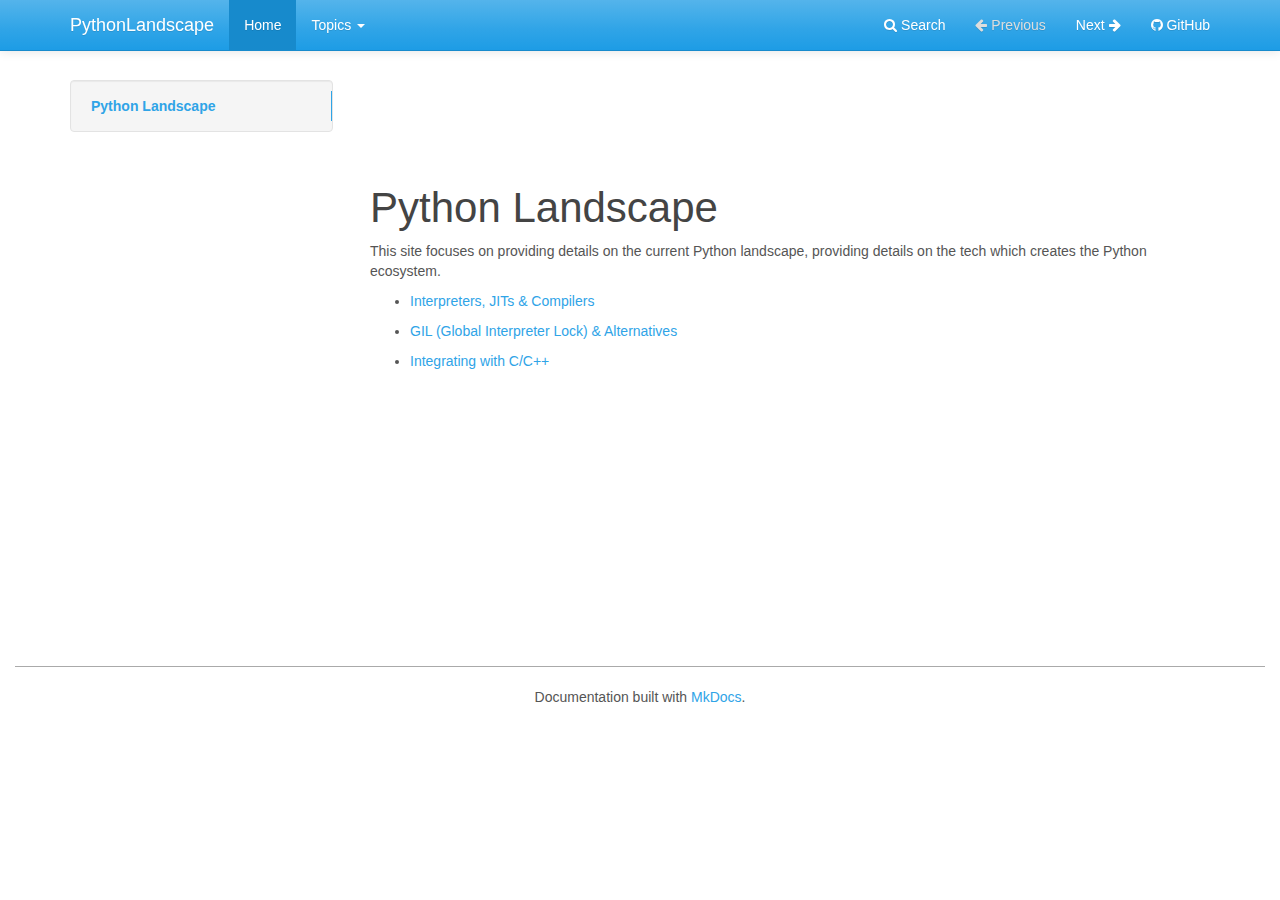
<file: index.html>
<!DOCTYPE html>
<html lang="en">
    <head>
        <meta charset="utf-8">
        <meta http-equiv="X-UA-Compatible" content="IE=edge">
        <meta name="viewport" content="width=device-width, initial-scale=1.0">
        
        
        
        <link rel="shortcut icon" href="./img/favicon.png">

	<title>PythonLandscape</title>

        <link href="./css/bootstrap-custom.min.css" rel="stylesheet">
        <link href="./css/font-awesome-4.0.3.css" rel="stylesheet">
        <link href="./css/base.css" rel="stylesheet">
        <link rel="stylesheet" href="./css/highlight.css">

        <!-- HTML5 shim and Respond.js IE8 support of HTML5 elements and media queries -->
        <!--[if lt IE 9]>
            <script src="https://oss.maxcdn.com/libs/html5shiv/3.7.0/html5shiv.js"></script>
            <script src="https://oss.maxcdn.com/libs/respond.js/1.3.0/respond.min.js"></script>
        <![endif]-->

        
        <script>
            (function(i,s,o,g,r,a,m){i['GoogleAnalyticsObject']=r;i[r]=i[r]||function(){
            (i[r].q=i[r].q||[]).push(arguments)},i[r].l=1*new Date();a=s.createElement(o),
            m=s.getElementsByTagName(o)[0];a.async=1;a.src=g;m.parentNode.insertBefore(a,m)
            })(window,document,'script','//www.google-analytics.com/analytics.js','ga');

            ga('create', 'UA-153541-12', 'www.pythonlandscape.org');
            ga('send', 'pageview');
        </script>
        
    </head>

    <body class="homepage">

        <div class="navbar navbar-default navbar-fixed-top" role="navigation">
    <div class="container">

        <!-- Collapsed navigation -->
        <div class="navbar-header">
            
            <!-- Expander button -->
            <button type="button" class="navbar-toggle" data-toggle="collapse" data-target=".navbar-collapse">
                <span class="sr-only">Toggle navigation</span>
                <span class="icon-bar"></span>
                <span class="icon-bar"></span>
                <span class="icon-bar"></span>
            </button>
            

            <!-- Main title -->
            <a class="navbar-brand" href=".">PythonLandscape</a>
        </div>

        <!-- Expanded navigation -->
        <div class="navbar-collapse collapse">
            
                <!-- Main navigation -->
                <ul class="nav navbar-nav">
                
                
                    <li class="active">
                        <a href=".">Home</a>
                    </li>
                
                
                
                    <li class="dropdown">
                        <a href="#" class="dropdown-toggle" data-toggle="dropdown">Topics <b class="caret"></b></a>
                        <ul class="dropdown-menu">
                        
                            
<li >
    <a href="interpreters_jits_and_compilers/">Interpreters, JITs & Compilers</a>
</li>

                        
                            
<li >
    <a href="gil/">GIL (Global Interpreter Lock) & Alternatives</a>
</li>

                        
                            
<li >
    <a href="integrating_c_and_cpp/">Integrating with C/C++</a>
</li>

                        
                        </ul>
                    </li>
                
                
                </ul>
            

            <ul class="nav navbar-nav navbar-right">
                <li>
                    <a href="#" data-toggle="modal" data-target="#mkdocs_search_modal">
                        <i class="fa fa-search"></i> Search
                    </a>
                </li>
                
                    <li class="disabled">
                        <a rel="next" >
                            <i class="fa fa-arrow-left"></i> Previous
                        </a>
                    </li>
                    <li >
                        <a rel="prev" href="interpreters_jits_and_compilers/">
                            Next <i class="fa fa-arrow-right"></i>
                        </a>
                    </li>
                
                
                    <li>
                        <a href="https://github.com/pythonlandscape/pythonlandscape.github.io/">
                            
                                <i class="fa fa-github"></i>
                            
                            GitHub
                        </a>
                    </li>
                
            </ul>
        </div>
    </div>
</div>

        <div class="container">
            
                <div class="col-md-3"><div class="bs-sidebar hidden-print affix well" role="complementary">
    <ul class="nav bs-sidenav">
    
        <li class="main active"><a href="#python-landscape">Python Landscape</a></li>
        
    
    </ul>
</div></div>
                <div class="col-md-9" role="main">

<div>
<script async src="//pagead2.googlesyndication.com/pagead/js/adsbygoogle.js"></script>
<!-- mu-repo horizontal -->
<ins class="adsbygoogle"
     style="display:inline-block;width:728px;height:90px"
     data-ad-client="ca-pub-9116695766406448"
     data-ad-slot="9828685478"></ins>
<script>
(adsbygoogle = window.adsbygoogle || []).push({});
</script>
</div>

<h1 id="python-landscape">Python Landscape</h1>
<p>This site focuses on providing details on the current Python landscape, providing
details on the tech which creates the Python ecosystem. </p>
<ul>
<li>
<p><a href="interpreters_jits_and_compilers/">Interpreters, JITs &amp; Compilers</a></p>
</li>
<li>
<p><a href="gil/">GIL (Global Interpreter Lock) &amp; Alternatives</a></p>
</li>
<li>
<p><a href="integrating_c_and_cpp/">Integrating with C/C++</a></p>
</li>
</ul>
<br/>
<br/>
<div>
<script async src="//pagead2.googlesyndication.com/pagead/js/adsbygoogle.js"></script>
<!-- mu-repo horizontal -->
<ins class="adsbygoogle"
     style="display:inline-block;width:728px;height:90px"
     data-ad-client="ca-pub-9116695766406448"
     data-ad-slot="9828685478"></ins>
<script>
(adsbygoogle = window.adsbygoogle || []).push({});
</script>
</div></div>
            
        </div>

        <footer class="col-md-12">
            <hr>
            
            <p>Documentation built with <a href="http://www.mkdocs.org/">MkDocs</a>.</p>
        </footer>

        <script src="./js/jquery-1.10.2.min.js"></script>
        <script src="./js/bootstrap-3.0.3.min.js"></script>
        <script src="./js/highlight.pack.js"></script>
        <script>var base_url = '.';</script>
        <script data-main="./mkdocs/js/search.js" src="./mkdocs/js/require.js"></script>
        <script src="./js/base.js"></script>

        <div class="modal" id="mkdocs_search_modal" tabindex="-1" role="dialog" aria-labelledby="Search Modal" aria-hidden="true">
            <div class="modal-dialog">
                <div class="modal-content">
                    <div class="modal-header">
                        <button type="button" class="close" data-dismiss="modal"><span aria-hidden="true">&times;</span><span class="sr-only">Close</span></button>
                        <h4 class="modal-title" id="exampleModalLabel">Search</h4>
                    </div>
                    <div class="modal-body">
                        <p>
                            From here you can search these documents. Enter
                            your search terms below.
                        </p>
                        <form role="form">
                            <div class="form-group">
                                <input type="text" class="form-control" placeholder="Search..." id="mkdocs-search-query">
                            </div>
                        </form>
                        <div id="mkdocs-search-results"></div>
                    </div>
                    <div class="modal-footer">
                    </div>
                </div>
            </div>
        </div>

    </body>
</html>

<!--
MkDocs version : 0.13.3
Build Date UTC : 2015-07-30 18:03:54.366000
-->
</file>
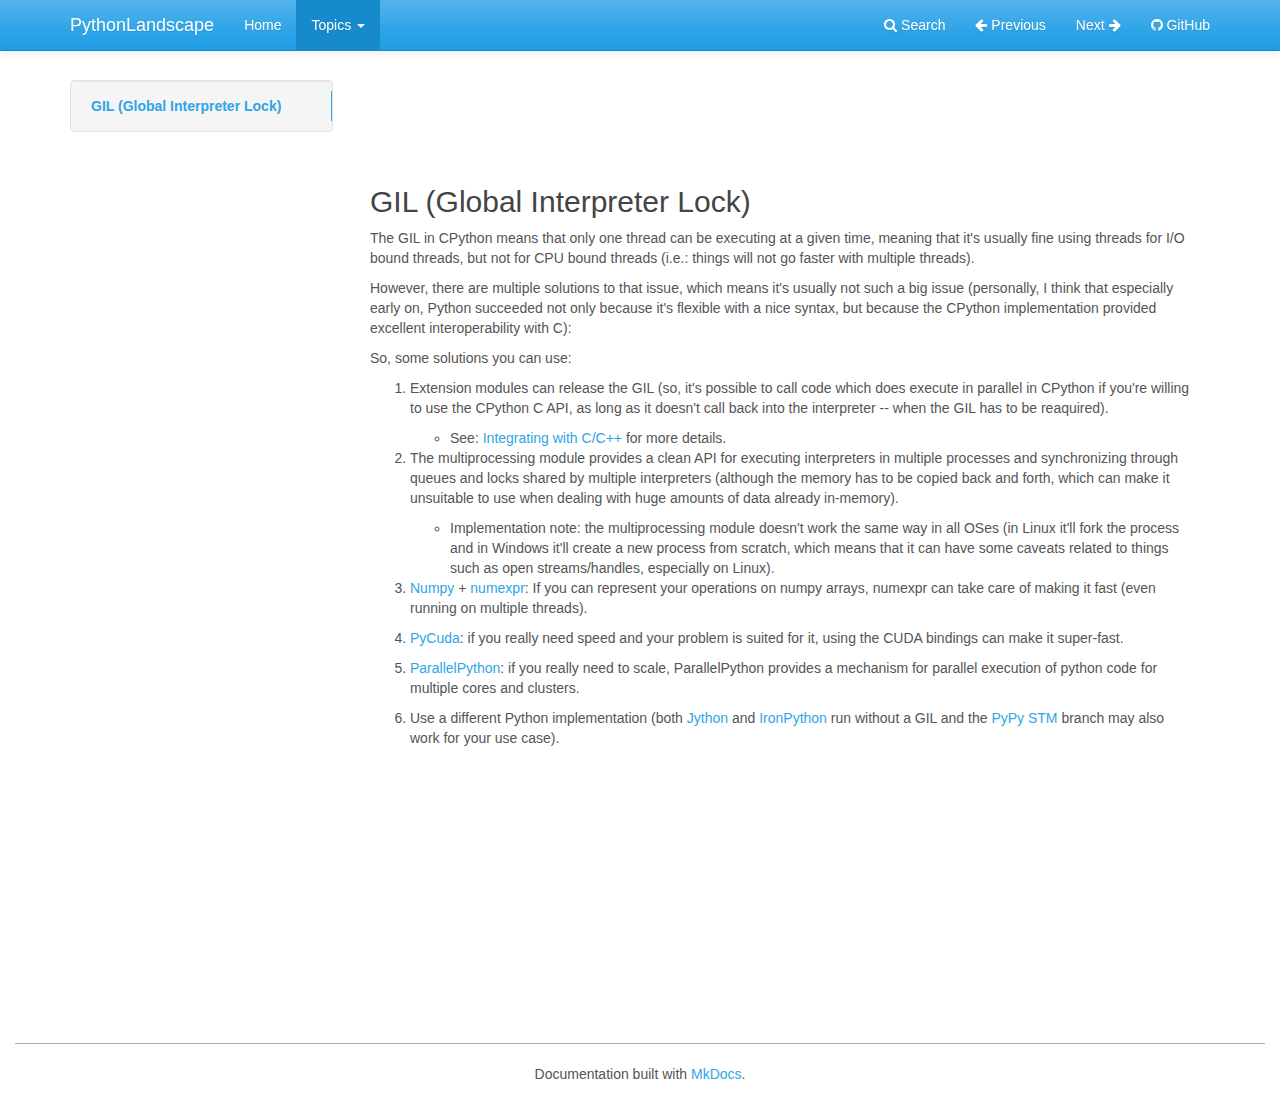
<file: gil/index.html>
<!DOCTYPE html>
<html lang="en">
    <head>
        <meta charset="utf-8">
        <meta http-equiv="X-UA-Compatible" content="IE=edge">
        <meta name="viewport" content="width=device-width, initial-scale=1.0">
        
        
        
        <link rel="shortcut icon" href="../img/favicon.png">

	<title>GIL (Global Interpreter Lock) & Alternatives - PythonLandscape</title>

        <link href="../css/bootstrap-custom.min.css" rel="stylesheet">
        <link href="../css/font-awesome-4.0.3.css" rel="stylesheet">
        <link href="../css/base.css" rel="stylesheet">
        <link rel="stylesheet" href="../css/highlight.css">

        <!-- HTML5 shim and Respond.js IE8 support of HTML5 elements and media queries -->
        <!--[if lt IE 9]>
            <script src="https://oss.maxcdn.com/libs/html5shiv/3.7.0/html5shiv.js"></script>
            <script src="https://oss.maxcdn.com/libs/respond.js/1.3.0/respond.min.js"></script>
        <![endif]-->

        
        <script>
            (function(i,s,o,g,r,a,m){i['GoogleAnalyticsObject']=r;i[r]=i[r]||function(){
            (i[r].q=i[r].q||[]).push(arguments)},i[r].l=1*new Date();a=s.createElement(o),
            m=s.getElementsByTagName(o)[0];a.async=1;a.src=g;m.parentNode.insertBefore(a,m)
            })(window,document,'script','//www.google-analytics.com/analytics.js','ga');

            ga('create', 'UA-153541-12', 'www.pythonlandscape.org');
            ga('send', 'pageview');
        </script>
        
    </head>

    <body>

        <div class="navbar navbar-default navbar-fixed-top" role="navigation">
    <div class="container">

        <!-- Collapsed navigation -->
        <div class="navbar-header">
            
            <!-- Expander button -->
            <button type="button" class="navbar-toggle" data-toggle="collapse" data-target=".navbar-collapse">
                <span class="sr-only">Toggle navigation</span>
                <span class="icon-bar"></span>
                <span class="icon-bar"></span>
                <span class="icon-bar"></span>
            </button>
            

            <!-- Main title -->
            <a class="navbar-brand" href="..">PythonLandscape</a>
        </div>

        <!-- Expanded navigation -->
        <div class="navbar-collapse collapse">
            
                <!-- Main navigation -->
                <ul class="nav navbar-nav">
                
                
                    <li >
                        <a href="..">Home</a>
                    </li>
                
                
                
                    <li class="dropdown active">
                        <a href="#" class="dropdown-toggle" data-toggle="dropdown">Topics <b class="caret"></b></a>
                        <ul class="dropdown-menu">
                        
                            
<li >
    <a href="../interpreters_jits_and_compilers/">Interpreters, JITs & Compilers</a>
</li>

                        
                            
<li class="active">
    <a href="./">GIL (Global Interpreter Lock) & Alternatives</a>
</li>

                        
                            
<li >
    <a href="../integrating_c_and_cpp/">Integrating with C/C++</a>
</li>

                        
                        </ul>
                    </li>
                
                
                </ul>
            

            <ul class="nav navbar-nav navbar-right">
                <li>
                    <a href="#" data-toggle="modal" data-target="#mkdocs_search_modal">
                        <i class="fa fa-search"></i> Search
                    </a>
                </li>
                
                    <li >
                        <a rel="next" href="../interpreters_jits_and_compilers/">
                            <i class="fa fa-arrow-left"></i> Previous
                        </a>
                    </li>
                    <li >
                        <a rel="prev" href="../integrating_c_and_cpp/">
                            Next <i class="fa fa-arrow-right"></i>
                        </a>
                    </li>
                
                
                    <li>
                        <a href="https://github.com/pythonlandscape/pythonlandscape.github.io/">
                            
                                <i class="fa fa-github"></i>
                            
                            GitHub
                        </a>
                    </li>
                
            </ul>
        </div>
    </div>
</div>

        <div class="container">
            
                <div class="col-md-3"><div class="bs-sidebar hidden-print affix well" role="complementary">
    <ul class="nav bs-sidenav">
    
        <li class="main active"><a href="#gil-global-interpreter-lock">GIL (Global Interpreter Lock)</a></li>
        
    
    </ul>
</div></div>
                <div class="col-md-9" role="main">

<div>
<script async src="//pagead2.googlesyndication.com/pagead/js/adsbygoogle.js"></script>
<!-- mu-repo horizontal -->
<ins class="adsbygoogle"
     style="display:inline-block;width:728px;height:90px"
     data-ad-client="ca-pub-9116695766406448"
     data-ad-slot="9828685478"></ins>
<script>
(adsbygoogle = window.adsbygoogle || []).push({});
</script>
</div>

<h2 id="gil-global-interpreter-lock">GIL (Global Interpreter Lock)</h2>
<p>The GIL in CPython means that only one thread can be executing at a given time, meaning that it's usually fine using threads for I/O bound threads, but not for CPU bound threads (i.e.: things will not go faster with multiple threads).</p>
<p>However, there are multiple solutions to that issue, which means it's usually not such a big issue (personally, I think that especially early on, Python succeeded not only because it's flexible with a nice syntax, but because the CPython implementation provided excellent interoperability with C):</p>
<p>So, some solutions you can use:</p>
<ol>
<li>
<p>Extension modules can release the GIL (so, it's possible to call code which does execute in parallel in CPython if you're willing to use the CPython C API, as long as it doesn't call back into the interpreter -- when the GIL has to be reaquired). </p>
<ul>
<li>See: <a href="../integrating_c_and_cpp/">Integrating with C/C++</a> for more details.</li>
</ul>
</li>
<li>
<p>The multiprocessing module provides a clean API for executing interpreters in multiple processes and synchronizing through queues and locks shared by multiple interpreters (although the memory has to be copied back and forth, which can make it unsuitable to use when dealing with huge amounts of data already in-memory).</p>
<ul>
<li>Implementation note: the multiprocessing module doesn't work the same way in all OSes (in Linux it'll fork the process and in Windows it'll create a new process from scratch, which means that it can have some caveats related to things such as open streams/handles, especially on Linux).</li>
</ul>
</li>
<li>
<p><a href="http://www.numpy.org/">Numpy</a> + <a href="https://github.com/pydata/numexpr">numexpr</a>: If you can represent your operations on numpy arrays, numexpr can take care of making it fast (even running on multiple threads).</p>
</li>
<li>
<p><a href="http://mathema.tician.de/software/pycuda/">PyCuda</a>: if you really need speed and your problem is suited for it, using the CUDA bindings can make it super-fast.</p>
</li>
<li>
<p><a href="http://www.parallelpython.com/">ParallelPython</a>: if you really need to scale, ParallelPython provides a mechanism for parallel execution of python code for multiple cores and clusters.</p>
</li>
<li>
<p>Use a different Python implementation (both <a href="http://www.jython.org/">Jython</a> and <a href="http://ironpython.net/">IronPython</a> run without a GIL and the <a href="http://pypy.readthedocs.org/en/latest/stm.html">PyPy STM</a> branch may also work for your use case).</p>
</li>
</ol>
<br/>
<br/>
<div>
<script async src="//pagead2.googlesyndication.com/pagead/js/adsbygoogle.js"></script>
<!-- mu-repo horizontal -->
<ins class="adsbygoogle"
     style="display:inline-block;width:728px;height:90px"
     data-ad-client="ca-pub-9116695766406448"
     data-ad-slot="9828685478"></ins>
<script>
(adsbygoogle = window.adsbygoogle || []).push({});
</script>
</div></div>
            
        </div>

        <footer class="col-md-12">
            <hr>
            
            <p>Documentation built with <a href="http://www.mkdocs.org/">MkDocs</a>.</p>
        </footer>

        <script src="../js/jquery-1.10.2.min.js"></script>
        <script src="../js/bootstrap-3.0.3.min.js"></script>
        <script src="../js/highlight.pack.js"></script>
        <script>var base_url = '..';</script>
        <script data-main="../mkdocs/js/search.js" src="../mkdocs/js/require.js"></script>
        <script src="../js/base.js"></script>

        <div class="modal" id="mkdocs_search_modal" tabindex="-1" role="dialog" aria-labelledby="Search Modal" aria-hidden="true">
            <div class="modal-dialog">
                <div class="modal-content">
                    <div class="modal-header">
                        <button type="button" class="close" data-dismiss="modal"><span aria-hidden="true">&times;</span><span class="sr-only">Close</span></button>
                        <h4 class="modal-title" id="exampleModalLabel">Search</h4>
                    </div>
                    <div class="modal-body">
                        <p>
                            From here you can search these documents. Enter
                            your search terms below.
                        </p>
                        <form role="form">
                            <div class="form-group">
                                <input type="text" class="form-control" placeholder="Search..." id="mkdocs-search-query">
                            </div>
                        </form>
                        <div id="mkdocs-search-results"></div>
                    </div>
                    <div class="modal-footer">
                    </div>
                </div>
            </div>
        </div>

    </body>
</html>
</file>
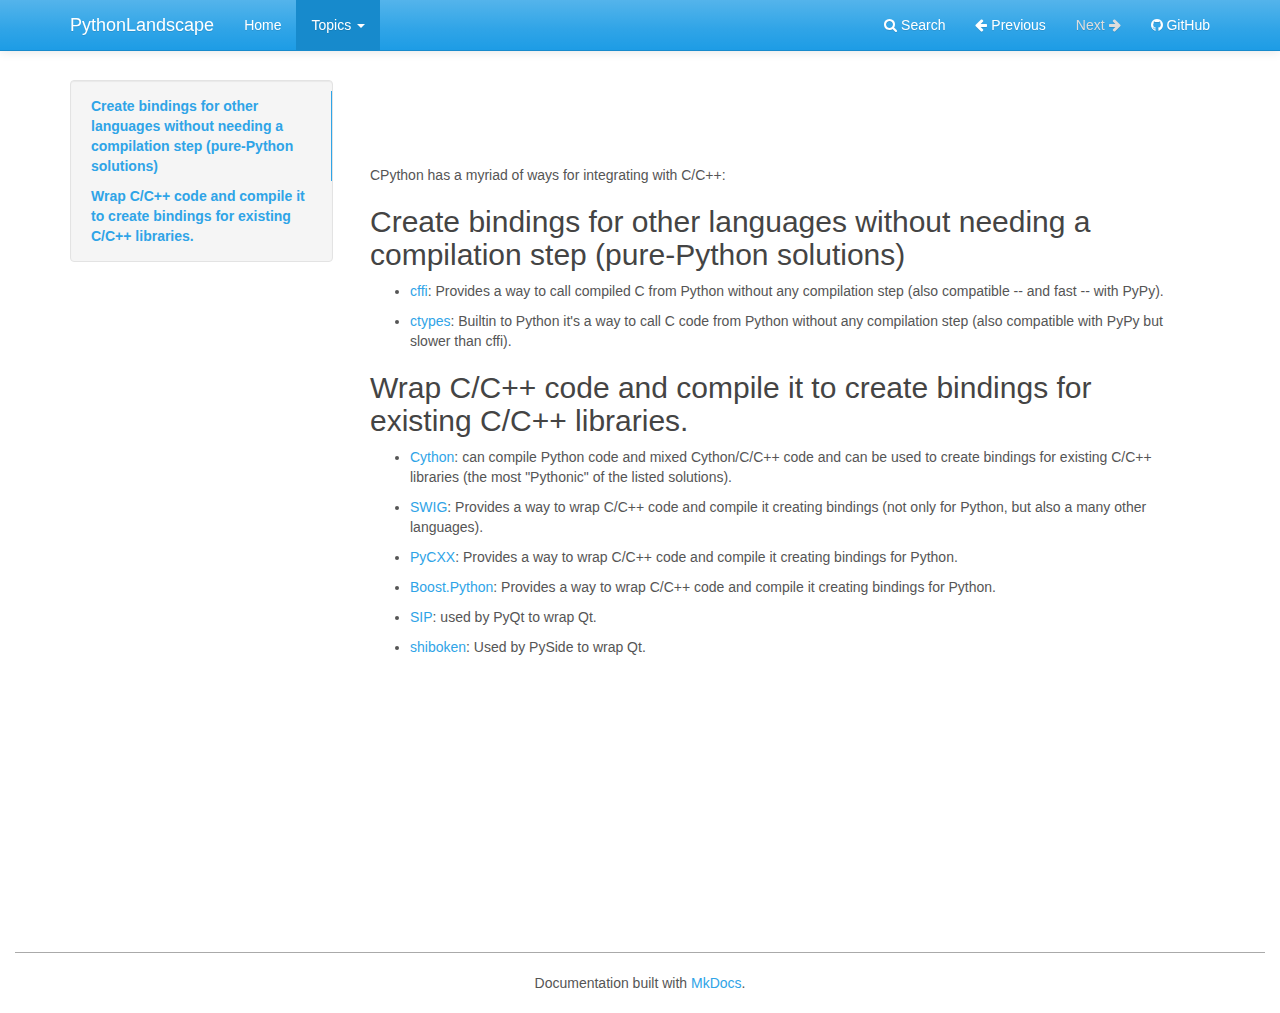
<file: integrating_c_and_cpp/index.html>
<!DOCTYPE html>
<html lang="en">
    <head>
        <meta charset="utf-8">
        <meta http-equiv="X-UA-Compatible" content="IE=edge">
        <meta name="viewport" content="width=device-width, initial-scale=1.0">
        
        
        
        <link rel="shortcut icon" href="../img/favicon.png">

	<title>Integrating with C/C++ - PythonLandscape</title>

        <link href="../css/bootstrap-custom.min.css" rel="stylesheet">
        <link href="../css/font-awesome-4.0.3.css" rel="stylesheet">
        <link href="../css/base.css" rel="stylesheet">
        <link rel="stylesheet" href="../css/highlight.css">

        <!-- HTML5 shim and Respond.js IE8 support of HTML5 elements and media queries -->
        <!--[if lt IE 9]>
            <script src="https://oss.maxcdn.com/libs/html5shiv/3.7.0/html5shiv.js"></script>
            <script src="https://oss.maxcdn.com/libs/respond.js/1.3.0/respond.min.js"></script>
        <![endif]-->

        
        <script>
            (function(i,s,o,g,r,a,m){i['GoogleAnalyticsObject']=r;i[r]=i[r]||function(){
            (i[r].q=i[r].q||[]).push(arguments)},i[r].l=1*new Date();a=s.createElement(o),
            m=s.getElementsByTagName(o)[0];a.async=1;a.src=g;m.parentNode.insertBefore(a,m)
            })(window,document,'script','//www.google-analytics.com/analytics.js','ga');

            ga('create', 'UA-153541-12', 'www.pythonlandscape.org');
            ga('send', 'pageview');
        </script>
        
    </head>

    <body>

        <div class="navbar navbar-default navbar-fixed-top" role="navigation">
    <div class="container">

        <!-- Collapsed navigation -->
        <div class="navbar-header">
            
            <!-- Expander button -->
            <button type="button" class="navbar-toggle" data-toggle="collapse" data-target=".navbar-collapse">
                <span class="sr-only">Toggle navigation</span>
                <span class="icon-bar"></span>
                <span class="icon-bar"></span>
                <span class="icon-bar"></span>
            </button>
            

            <!-- Main title -->
            <a class="navbar-brand" href="..">PythonLandscape</a>
        </div>

        <!-- Expanded navigation -->
        <div class="navbar-collapse collapse">
            
                <!-- Main navigation -->
                <ul class="nav navbar-nav">
                
                
                    <li >
                        <a href="..">Home</a>
                    </li>
                
                
                
                    <li class="dropdown active">
                        <a href="#" class="dropdown-toggle" data-toggle="dropdown">Topics <b class="caret"></b></a>
                        <ul class="dropdown-menu">
                        
                            
<li >
    <a href="../interpreters_jits_and_compilers/">Interpreters, JITs & Compilers</a>
</li>

                        
                            
<li >
    <a href="../gil/">GIL (Global Interpreter Lock) & Alternatives</a>
</li>

                        
                            
<li class="active">
    <a href="./">Integrating with C/C++</a>
</li>

                        
                        </ul>
                    </li>
                
                
                </ul>
            

            <ul class="nav navbar-nav navbar-right">
                <li>
                    <a href="#" data-toggle="modal" data-target="#mkdocs_search_modal">
                        <i class="fa fa-search"></i> Search
                    </a>
                </li>
                
                    <li >
                        <a rel="next" href="../gil/">
                            <i class="fa fa-arrow-left"></i> Previous
                        </a>
                    </li>
                    <li class="disabled">
                        <a rel="prev" >
                            Next <i class="fa fa-arrow-right"></i>
                        </a>
                    </li>
                
                
                    <li>
                        <a href="https://github.com/pythonlandscape/pythonlandscape.github.io/">
                            
                                <i class="fa fa-github"></i>
                            
                            GitHub
                        </a>
                    </li>
                
            </ul>
        </div>
    </div>
</div>

        <div class="container">
            
                <div class="col-md-3"><div class="bs-sidebar hidden-print affix well" role="complementary">
    <ul class="nav bs-sidenav">
    
        <li class="main active"><a href="#create-bindings-for-other-languages-without-needing-a-compilation-step-pure-python-solutions">Create bindings for other languages without needing a compilation step (pure-Python solutions)</a></li>
        
    
        <li class="main "><a href="#wrap-cc-code-and-compile-it-to-create-bindings-for-existing-cc-libraries">Wrap C/C++ code and compile it to create bindings for existing C/C++ libraries.</a></li>
        
    
    </ul>
</div></div>
                <div class="col-md-9" role="main">

<div>
<script async src="//pagead2.googlesyndication.com/pagead/js/adsbygoogle.js"></script>
<!-- mu-repo horizontal -->
<ins class="adsbygoogle"
     style="display:inline-block;width:728px;height:90px"
     data-ad-client="ca-pub-9116695766406448"
     data-ad-slot="9828685478"></ins>
<script>
(adsbygoogle = window.adsbygoogle || []).push({});
</script>
</div>

<p>CPython has a myriad of ways for integrating with C/C++:</p>
<h2 id="create-bindings-for-other-languages-without-needing-a-compilation-step-pure-python-solutions">Create bindings for other languages without needing a compilation step (pure-Python solutions)</h2>
<ul>
<li>
<p><a href="https://cffi.readthedocs.org/en/latest/">cffi</a>: Provides a way to call compiled C from Python without any compilation step (also compatible -- and fast -- with PyPy).</p>
</li>
<li>
<p><a href="https://docs.python.org/3/library/ctypes.html">ctypes</a>: Builtin to Python it's a way to call C code from Python without any compilation step (also compatible with PyPy but slower than cffi).</p>
</li>
</ul>
<h2 id="wrap-cc-code-and-compile-it-to-create-bindings-for-existing-cc-libraries">Wrap C/C++ code and compile it to create bindings for existing C/C++ libraries.</h2>
<ul>
<li>
<p><a href="http://cython.org/">Cython</a>: can compile Python code and mixed Cython/C/C++ code and can be used to create bindings for existing C/C++ libraries (the most "Pythonic" of the listed solutions).</p>
</li>
<li>
<p><a href="http://www.swig.org/">SWIG</a>: Provides a way to wrap C/C++ code and compile it creating bindings (not only for Python, but also a many other languages).</p>
</li>
<li>
<p><a href="http://cxx.sourceforge.net/">PyCXX</a>: Provides a way to wrap C/C++ code and compile it creating bindings for Python.</p>
</li>
<li>
<p><a href="http://www.boost.org/doc/libs/1_58_0/libs/python/doc/">Boost.Python</a>: Provides a way to wrap C/C++ code and compile it creating bindings for Python.</p>
</li>
<li>
<p><a href="http://riverbankcomputing.co.uk/software/sip/intro">SIP</a>: used by PyQt to wrap Qt.</p>
</li>
<li>
<p><a href="https://shiboken.readthedocs.org/en/latest/">shiboken</a>: Used by PySide to wrap Qt.</p>
</li>
</ul>
<br/>
<br/>
<div>
<script async src="//pagead2.googlesyndication.com/pagead/js/adsbygoogle.js"></script>
<!-- mu-repo horizontal -->
<ins class="adsbygoogle"
     style="display:inline-block;width:728px;height:90px"
     data-ad-client="ca-pub-9116695766406448"
     data-ad-slot="9828685478"></ins>
<script>
(adsbygoogle = window.adsbygoogle || []).push({});
</script>
</div></div>
            
        </div>

        <footer class="col-md-12">
            <hr>
            
            <p>Documentation built with <a href="http://www.mkdocs.org/">MkDocs</a>.</p>
        </footer>

        <script src="../js/jquery-1.10.2.min.js"></script>
        <script src="../js/bootstrap-3.0.3.min.js"></script>
        <script src="../js/highlight.pack.js"></script>
        <script>var base_url = '..';</script>
        <script data-main="../mkdocs/js/search.js" src="../mkdocs/js/require.js"></script>
        <script src="../js/base.js"></script>

        <div class="modal" id="mkdocs_search_modal" tabindex="-1" role="dialog" aria-labelledby="Search Modal" aria-hidden="true">
            <div class="modal-dialog">
                <div class="modal-content">
                    <div class="modal-header">
                        <button type="button" class="close" data-dismiss="modal"><span aria-hidden="true">&times;</span><span class="sr-only">Close</span></button>
                        <h4 class="modal-title" id="exampleModalLabel">Search</h4>
                    </div>
                    <div class="modal-body">
                        <p>
                            From here you can search these documents. Enter
                            your search terms below.
                        </p>
                        <form role="form">
                            <div class="form-group">
                                <input type="text" class="form-control" placeholder="Search..." id="mkdocs-search-query">
                            </div>
                        </form>
                        <div id="mkdocs-search-results"></div>
                    </div>
                    <div class="modal-footer">
                    </div>
                </div>
            </div>
        </div>

    </body>
</html>
</file>
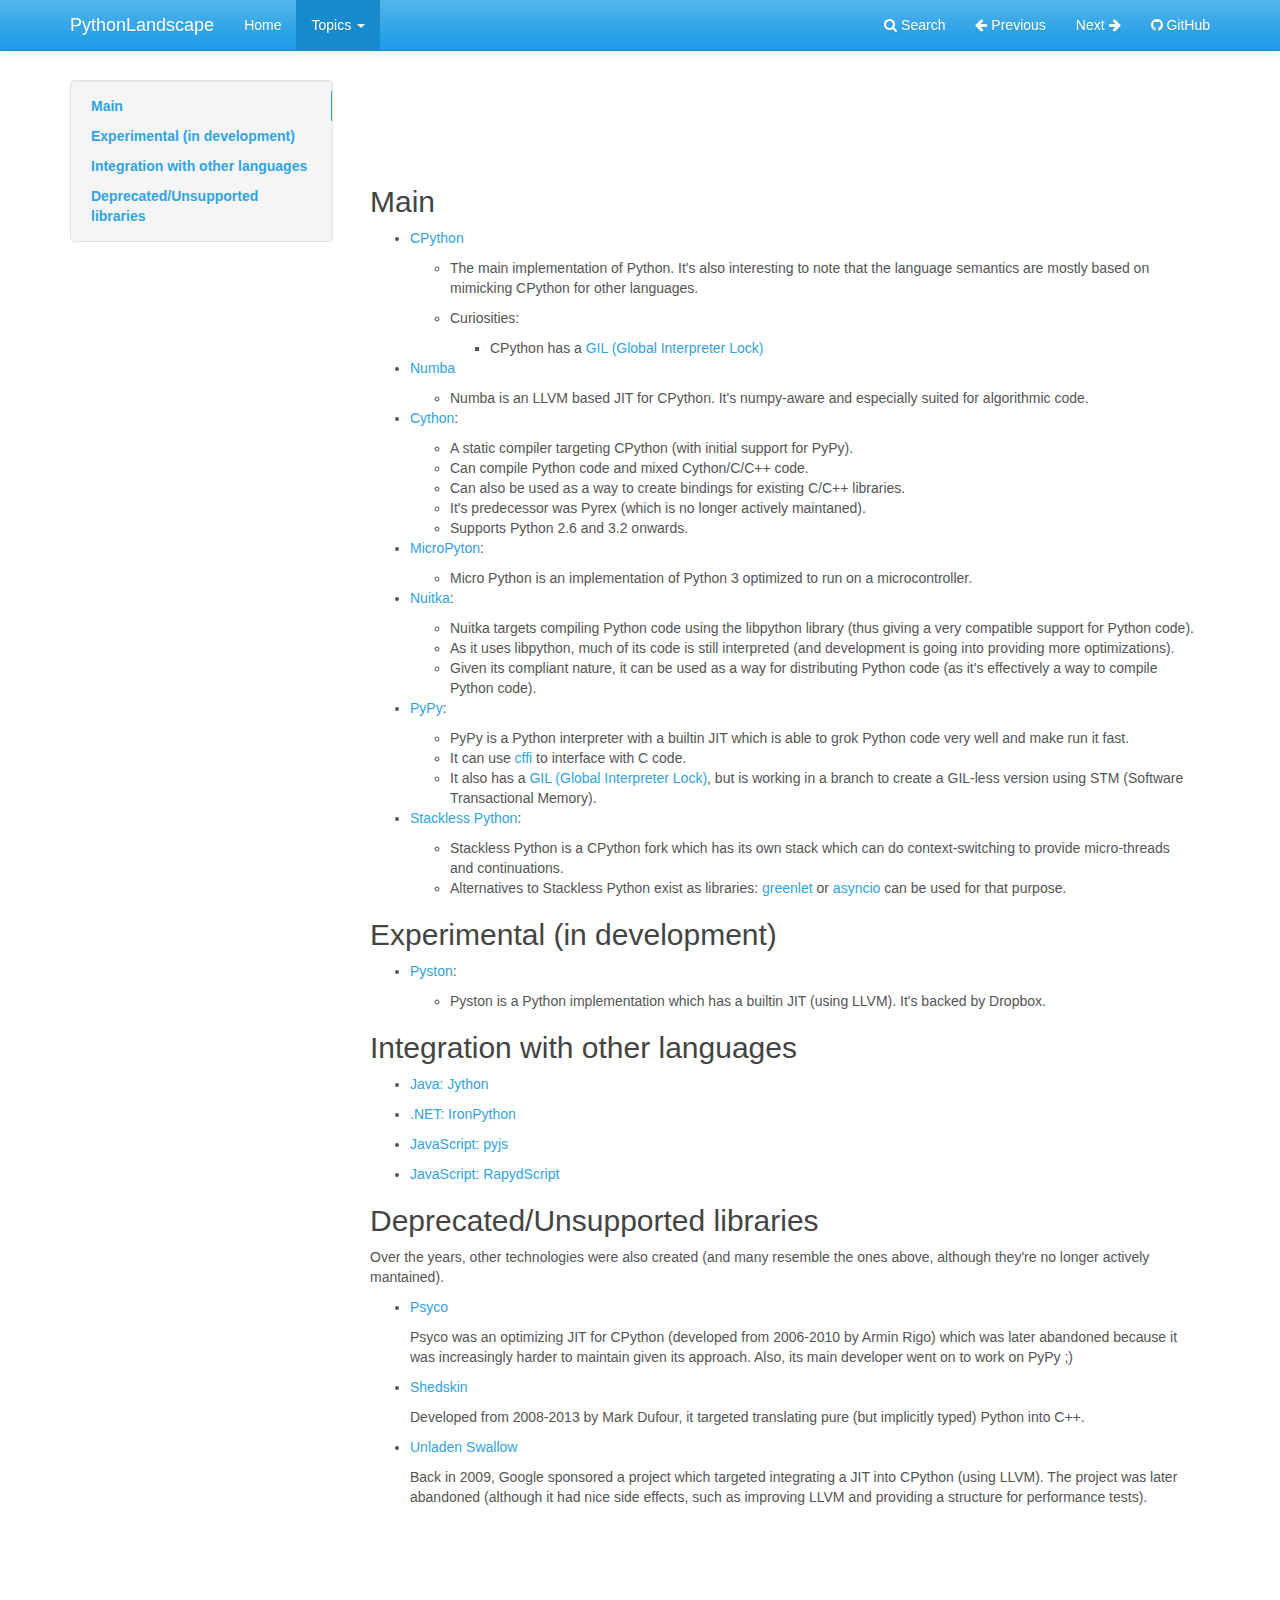
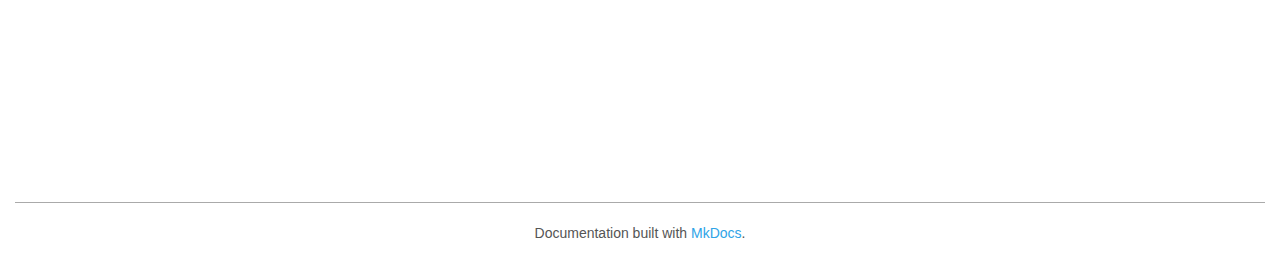
<file: interpreters_jits_and_compilers/index.html>
<!DOCTYPE html>
<html lang="en">
    <head>
        <meta charset="utf-8">
        <meta http-equiv="X-UA-Compatible" content="IE=edge">
        <meta name="viewport" content="width=device-width, initial-scale=1.0">
        
        
        
        <link rel="shortcut icon" href="../img/favicon.png">

	<title>Interpreters, JITs & Compilers - PythonLandscape</title>

        <link href="../css/bootstrap-custom.min.css" rel="stylesheet">
        <link href="../css/font-awesome-4.0.3.css" rel="stylesheet">
        <link href="../css/base.css" rel="stylesheet">
        <link rel="stylesheet" href="../css/highlight.css">

        <!-- HTML5 shim and Respond.js IE8 support of HTML5 elements and media queries -->
        <!--[if lt IE 9]>
            <script src="https://oss.maxcdn.com/libs/html5shiv/3.7.0/html5shiv.js"></script>
            <script src="https://oss.maxcdn.com/libs/respond.js/1.3.0/respond.min.js"></script>
        <![endif]-->

        
        <script>
            (function(i,s,o,g,r,a,m){i['GoogleAnalyticsObject']=r;i[r]=i[r]||function(){
            (i[r].q=i[r].q||[]).push(arguments)},i[r].l=1*new Date();a=s.createElement(o),
            m=s.getElementsByTagName(o)[0];a.async=1;a.src=g;m.parentNode.insertBefore(a,m)
            })(window,document,'script','//www.google-analytics.com/analytics.js','ga');

            ga('create', 'UA-153541-12', 'www.pythonlandscape.org');
            ga('send', 'pageview');
        </script>
        
    </head>

    <body>

        <div class="navbar navbar-default navbar-fixed-top" role="navigation">
    <div class="container">

        <!-- Collapsed navigation -->
        <div class="navbar-header">
            
            <!-- Expander button -->
            <button type="button" class="navbar-toggle" data-toggle="collapse" data-target=".navbar-collapse">
                <span class="sr-only">Toggle navigation</span>
                <span class="icon-bar"></span>
                <span class="icon-bar"></span>
                <span class="icon-bar"></span>
            </button>
            

            <!-- Main title -->
            <a class="navbar-brand" href="..">PythonLandscape</a>
        </div>

        <!-- Expanded navigation -->
        <div class="navbar-collapse collapse">
            
                <!-- Main navigation -->
                <ul class="nav navbar-nav">
                
                
                    <li >
                        <a href="..">Home</a>
                    </li>
                
                
                
                    <li class="dropdown active">
                        <a href="#" class="dropdown-toggle" data-toggle="dropdown">Topics <b class="caret"></b></a>
                        <ul class="dropdown-menu">
                        
                            
<li class="active">
    <a href="./">Interpreters, JITs & Compilers</a>
</li>

                        
                            
<li >
    <a href="../gil/">GIL (Global Interpreter Lock) & Alternatives</a>
</li>

                        
                            
<li >
    <a href="../integrating_c_and_cpp/">Integrating with C/C++</a>
</li>

                        
                        </ul>
                    </li>
                
                
                </ul>
            

            <ul class="nav navbar-nav navbar-right">
                <li>
                    <a href="#" data-toggle="modal" data-target="#mkdocs_search_modal">
                        <i class="fa fa-search"></i> Search
                    </a>
                </li>
                
                    <li >
                        <a rel="next" href="..">
                            <i class="fa fa-arrow-left"></i> Previous
                        </a>
                    </li>
                    <li >
                        <a rel="prev" href="../gil/">
                            Next <i class="fa fa-arrow-right"></i>
                        </a>
                    </li>
                
                
                    <li>
                        <a href="https://github.com/pythonlandscape/pythonlandscape.github.io/">
                            
                                <i class="fa fa-github"></i>
                            
                            GitHub
                        </a>
                    </li>
                
            </ul>
        </div>
    </div>
</div>

        <div class="container">
            
                <div class="col-md-3"><div class="bs-sidebar hidden-print affix well" role="complementary">
    <ul class="nav bs-sidenav">
    
        <li class="main active"><a href="#main">Main</a></li>
        
    
        <li class="main "><a href="#experimental-in-development">Experimental (in development)</a></li>
        
    
        <li class="main "><a href="#integration-with-other-languages">Integration with other languages</a></li>
        
    
        <li class="main "><a href="#deprecatedunsupported-libraries">Deprecated/Unsupported libraries</a></li>
        
    
    </ul>
</div></div>
                <div class="col-md-9" role="main">

<div>
<script async src="//pagead2.googlesyndication.com/pagead/js/adsbygoogle.js"></script>
<!-- mu-repo horizontal -->
<ins class="adsbygoogle"
     style="display:inline-block;width:728px;height:90px"
     data-ad-client="ca-pub-9116695766406448"
     data-ad-slot="9828685478"></ins>
<script>
(adsbygoogle = window.adsbygoogle || []).push({});
</script>
</div>

<h2 id="main">Main</h2>
<ul>
<li>
<p><a href="http://www.python.org">CPython</a></p>
<ul>
<li>
<p>The main implementation of Python. It's also interesting to note that the language semantics are mostly based on mimicking CPython for other languages. </p>
</li>
<li>
<p>Curiosities:</p>
<ul>
<li>CPython has a <a href="../gil/">GIL (Global Interpreter Lock)</a></li>
</ul>
</li>
</ul>
</li>
<li>
<p><a href="http://numba.pydata.org/">Numba</a></p>
<ul>
<li>Numba is an LLVM based JIT for CPython. It's numpy-aware and especially suited for algorithmic code. </li>
</ul>
</li>
<li>
<p><a href="http://cython.org/">Cython</a>: </p>
<ul>
<li>A static compiler targeting CPython (with initial support for PyPy).</li>
<li>Can compile Python code and mixed Cython/C/C++ code.</li>
<li>Can also be used as a way to create bindings for existing C/C++ libraries.</li>
<li>It's predecessor was Pyrex (which is no longer actively maintaned).</li>
<li>Supports Python 2.6 and 3.2 onwards.</li>
</ul>
</li>
<li>
<p><a href="https://micropython.org/">MicroPyton</a>:</p>
<ul>
<li>Micro Python is an implementation of Python 3 optimized to run on a microcontroller.</li>
</ul>
</li>
<li>
<p><a href="http://nuitka.net/">Nuitka</a>:</p>
<ul>
<li>Nuitka targets compiling Python code using the libpython library (thus giving a very compatible support for Python code).</li>
<li>As it uses libpython, much of its code is still interpreted (and development is going into providing more optimizations).</li>
<li>Given its compliant nature, it can be used as a way for distributing Python code (as it's effectively a way to compile Python code).</li>
</ul>
</li>
<li>
<p><a href="http://pypy.org/">PyPy</a>:</p>
<ul>
<li>PyPy is a Python interpreter with a builtin JIT which is able to grok Python code very well and make run it fast.</li>
<li>It can use <a href="https://cffi.readthedocs.org/">cffi</a> to interface with C code.</li>
<li>It also has a <a href="../gil/">GIL (Global Interpreter Lock)</a>, but is working in a branch to create a GIL-less version using STM (Software Transactional Memory).</li>
</ul>
</li>
<li>
<p><a href="http://www.stackless.com/">Stackless Python</a>:</p>
<ul>
<li>Stackless Python is a CPython fork which has its own stack which can do context-switching to provide micro-threads and continuations.</li>
<li>Alternatives to Stackless Python exist as libraries: <a href="https://greenlet.readthedocs.org/">greenlet</a> or <a href="https://docs.python.org/3/library/asyncio.html">asyncio</a> can be used for that purpose.</li>
</ul>
</li>
</ul>
<h2 id="experimental-in-development">Experimental (in development)</h2>
<ul>
<li>
<p><a href="https://github.com/dropbox/pyston">Pyston</a>:</p>
<ul>
<li>Pyston is a Python implementation which has a builtin JIT (using LLVM). It's backed by Dropbox.</li>
</ul>
</li>
</ul>
<h2 id="integration-with-other-languages">Integration with other languages</h2>
<ul>
<li>
<p><a href="http://www.jython.org">Java: Jython</a></p>
</li>
<li>
<p><a href="http://ironpython.net">.NET: IronPython</a></p>
</li>
<li>
<p><a href="http://pyjs.org/">JavaScript: pyjs</a></p>
</li>
<li>
<p><a href="http://rapydscript.pyjeon.com/">JavaScript: RapydScript</a></p>
</li>
</ul>
<h2 id="deprecatedunsupported-libraries">Deprecated/Unsupported libraries</h2>
<p>Over the years, other technologies were also created (and many resemble the ones above, although they're no longer actively mantained). </p>
<ul>
<li>
<p><a href="http://psyco.sf.net">Psyco</a></p>
<p>Psyco was an optimizing JIT for CPython (developed from 2006-2010 by Armin Rigo) which was later abandoned because it was increasingly harder to maintain given its approach.
Also, its main developer went on to work on PyPy ;) </p>
</li>
<li>
<p><a href="http://shed-skin.blogspot.com">Shedskin</a></p>
<p>Developed from 2008-2013 by Mark Dufour, it targeted translating pure (but implicitly typed) Python into C++.</p>
</li>
<li>
<p><a href="https://en.wikipedia.org/wiki/Unladen_Swallow">Unladen Swallow</a></p>
<p>Back in 2009, Google sponsored a project which targeted integrating a JIT into CPython (using LLVM). 
The project was later abandoned (although it had nice side effects, such as improving LLVM and providing a structure for performance tests).</p>
</li>
</ul>
<br/>
<br/>
<div>
<script async src="//pagead2.googlesyndication.com/pagead/js/adsbygoogle.js"></script>
<!-- mu-repo horizontal -->
<ins class="adsbygoogle"
     style="display:inline-block;width:728px;height:90px"
     data-ad-client="ca-pub-9116695766406448"
     data-ad-slot="9828685478"></ins>
<script>
(adsbygoogle = window.adsbygoogle || []).push({});
</script>
</div></div>
            
        </div>

        <footer class="col-md-12">
            <hr>
            
            <p>Documentation built with <a href="http://www.mkdocs.org/">MkDocs</a>.</p>
        </footer>

        <script src="../js/jquery-1.10.2.min.js"></script>
        <script src="../js/bootstrap-3.0.3.min.js"></script>
        <script src="../js/highlight.pack.js"></script>
        <script>var base_url = '..';</script>
        <script data-main="../mkdocs/js/search.js" src="../mkdocs/js/require.js"></script>
        <script src="../js/base.js"></script>

        <div class="modal" id="mkdocs_search_modal" tabindex="-1" role="dialog" aria-labelledby="Search Modal" aria-hidden="true">
            <div class="modal-dialog">
                <div class="modal-content">
                    <div class="modal-header">
                        <button type="button" class="close" data-dismiss="modal"><span aria-hidden="true">&times;</span><span class="sr-only">Close</span></button>
                        <h4 class="modal-title" id="exampleModalLabel">Search</h4>
                    </div>
                    <div class="modal-body">
                        <p>
                            From here you can search these documents. Enter
                            your search terms below.
                        </p>
                        <form role="form">
                            <div class="form-group">
                                <input type="text" class="form-control" placeholder="Search..." id="mkdocs-search-query">
                            </div>
                        </form>
                        <div id="mkdocs-search-results"></div>
                    </div>
                    <div class="modal-footer">
                    </div>
                </div>
            </div>
        </div>

    </body>
</html>
</file>
<file: css/base.css>
body {
    padding-top: 70px;
    /* background: url(../img/grid.png) repeat-x;
    background-attachment: fixed;
    background-color: #f8f8f8; */
}

body > div.container {
    min-height: 400px;
}

ul.nav li.main {
    font-weight: bold;
}

div.col-md-3 {
    padding-left: 0;
}

div.col-md-9 {
    padding-bottom: 100px;
}

div.source-links {
    float: right;
}

div.col-md-9 img {
    max-width: 100%;
    display: inline;
    padding: 4px;
    line-height: 1.428571429;
    background-color: #fff;
    border: 1px solid #ddd;
    border-radius: 4px;
    margin: 20px auto 30px auto;
}

h1, h2, h3 {
    color: #444;
}

h1[id]:before, h2[id]:before, h3[id]:before, h4[id]:before, h5[id]:before, h6[id]:before {
    content: "";
    display: block;
    margin-top: -75px;
    height: 75px;
    pointer-events: none;
}

h1 {
    font-weight: 400;
    font-size: 42px;
}

h2, h3, h4, h5, h6 {
    font-weight: 300;
}

hr {
    border-top: 1px solid #aaa;
}

pre, .rst-content tt {
    max-width: 100%;
    background: #fff;
    border: solid 1px #e1e4e5;
    color: #e74c3c;
    overflow-x: auto;
}

code.code-large, .rst-content tt.code-large {
    font-size: 90%;
}

code {
    padding: 2px 5px;
    color: #c7254e;
    background-color: #f9f2f4;
    font-size: 75%;
}

code, kbd, pre, samp  {
    font-family: monospace,serif;
    font-size: 12px !important;
}

footer {
    margin-top: 30px;
    margin-bottom: 10px;
    text-align: center;
    font-weight: 200;
}

.modal-dialog {
    margin-top: 60px;
}

/*
 * Side navigation
 *
 * Scrollspy and affixed enhanced navigation to highlight sections and secondary
 * sections of docs content.
 */

/* By default it's not affixed in mobile views, so undo that */
.bs-sidebar.affix {
    position: static;
}

.bs-sidebar.well {
    padding: 0;
}

/* First level of nav */
.bs-sidenav {
    padding-top:    10px;
    padding-bottom: 10px;
    border-radius: 5px;
}

/* All levels of nav */
.bs-sidebar .nav > li > a {
    display: block;
    padding: 5px 20px;
    z-index: 1;
}
.bs-sidebar .nav > li > a:hover,
.bs-sidebar .nav > li > a:focus {
    text-decoration: none;
    border-right: 1px solid;
}
.bs-sidebar .nav > .active > a,
.bs-sidebar .nav > .active:hover > a,
.bs-sidebar .nav > .active:focus > a {
    font-weight: bold;
    background-color: transparent;
    border-right: 1px solid;
}

/* Nav: second level (shown on .active) */
.bs-sidebar .nav .nav {
    display: none; /* Hide by default, but at >768px, show it */
    margin-bottom: 8px;
}
.bs-sidebar .nav .nav > li > a {
    padding-top:    3px;
    padding-bottom: 3px;
    padding-left: 30px;
    font-size: 90%;
}

/* Show and affix the side nav when space allows it */
@media (min-width: 992px) {
    .bs-sidebar .nav > .active > ul {
        display: block;
    }
    /* Widen the fixed sidebar */
    .bs-sidebar.affix,
    .bs-sidebar.affix-bottom {
        width: 213px;
    }
    .bs-sidebar.affix {
        position: fixed; /* Undo the static from mobile first approach */
        top: 80px;
    }
    .bs-sidebar.affix-bottom {
        position: absolute; /* Undo the static from mobile first approach */
    }
    .bs-sidebar.affix-bottom .bs-sidenav,
    .bs-sidebar.affix .bs-sidenav {
        margin-top: 0;
        margin-bottom: 0;
    }
}
@media (min-width: 1200px) {
    /* Widen the fixed sidebar again */
    .bs-sidebar.affix-bottom,
    .bs-sidebar.affix {
        width: 263px;
    }
}

.headerlink {
    font-family: FontAwesome;
    font-size: 14px;
    display: none;
    padding-left: .5em;
}

h1:hover .headerlink, h2:hover .headerlink, h3:hover .headerlink, h4:hover .headerlink, h5:hover .headerlink, h6:hover .headerlink{
    display:inline-block;
}



.admonition {
    padding: 15px;
    margin-bottom: 20px;
    border: 1px solid transparent;
    border-radius: 4px;
    text-align: left;
}

.admonition.note {
    color: #3a87ad;
    background-color: #d9edf7;
    border-color: #bce8f1;
}

.admonition.warning {
    color: #c09853;
    background-color: #fcf8e3;
    border-color: #fbeed5;
}

.admonition.danger {
    color: #b94a48;
    background-color: #f2dede;
    border-color: #eed3d7;
}

.admonition-title {
    font-weight: bold;
    text-align: left;
}


.dropdown-submenu {
    position: relative;
}

.dropdown-submenu>.dropdown-menu {
    top: 0;
    left: 100%;
    margin-top: -6px;
    margin-left: -1px;
    -webkit-border-radius: 0 6px 6px 6px;
    -moz-border-radius: 0 6px 6px;
    border-radius: 0 6px 6px 6px;
}

.dropdown-submenu:hover>.dropdown-menu {
    display: block;
}

.dropdown-submenu>a:after {
    display: block;
    content: " ";
    float: right;
    width: 0;
    height: 0;
    border-color: transparent;
    border-style: solid;
    border-width: 5px 0 5px 5px;
    border-left-color: #ccc;
    margin-top: 5px;
    margin-right: -10px;
}

.dropdown-submenu:hover>a:after {
    border-left-color: #fff;
}

.dropdown-submenu.pull-left {
    float: none;
}

.dropdown-submenu.pull-left>.dropdown-menu {
    left: -100%;
    margin-left: 10px;
    -webkit-border-radius: 6px 0 6px 6px;
    -moz-border-radius: 6px 0 6px 6px;
    border-radius: 6px 0 6px 6px;
}
</file>
<file: css/highlight.css>
/*
This is the GitHub theme for highlight.js

github.com style (c) Vasily Polovnyov <vast@whiteants.net>

*/

.hljs {
  display: block;
  overflow-x: auto;
  padding: 0.5em;
  color: #333;
  -webkit-text-size-adjust: none;
}

.hljs-comment,
.diff .hljs-header,
.hljs-javadoc {
  color: #998;
  font-style: italic;
}

.hljs-keyword,
.css .rule .hljs-keyword,
.hljs-winutils,
.nginx .hljs-title,
.hljs-subst,
.hljs-request,
.hljs-status {
  color: #333;
  font-weight: bold;
}

.hljs-number,
.hljs-hexcolor,
.ruby .hljs-constant {
  color: #008080;
}

.hljs-string,
.hljs-tag .hljs-value,
.hljs-phpdoc,
.hljs-dartdoc,
.tex .hljs-formula {
  color: #d14;
}

.hljs-title,
.hljs-id,
.scss .hljs-preprocessor {
  color: #900;
  font-weight: bold;
}

.hljs-list .hljs-keyword,
.hljs-subst {
  font-weight: normal;
}

.hljs-class .hljs-title,
.hljs-type,
.vhdl .hljs-literal,
.tex .hljs-command {
  color: #458;
  font-weight: bold;
}

.hljs-tag,
.hljs-tag .hljs-title,
.hljs-rule .hljs-property,
.django .hljs-tag .hljs-keyword {
  color: #000080;
  font-weight: normal;
}

.hljs-attribute,
.hljs-variable,
.lisp .hljs-body,
.hljs-name {
  color: #008080;
}

.hljs-regexp {
  color: #009926;
}

.hljs-symbol,
.ruby .hljs-symbol .hljs-string,
.lisp .hljs-keyword,
.clojure .hljs-keyword,
.scheme .hljs-keyword,
.tex .hljs-special,
.hljs-prompt {
  color: #990073;
}

.hljs-built_in {
  color: #0086b3;
}

.hljs-preprocessor,
.hljs-pragma,
.hljs-pi,
.hljs-doctype,
.hljs-shebang,
.hljs-cdata {
  color: #999;
  font-weight: bold;
}

.hljs-deletion {
  background: #fdd;
}

.hljs-addition {
  background: #dfd;
}

.diff .hljs-change {
  background: #0086b3;
}

.hljs-chunk {
  color: #aaa;
}
</file>
